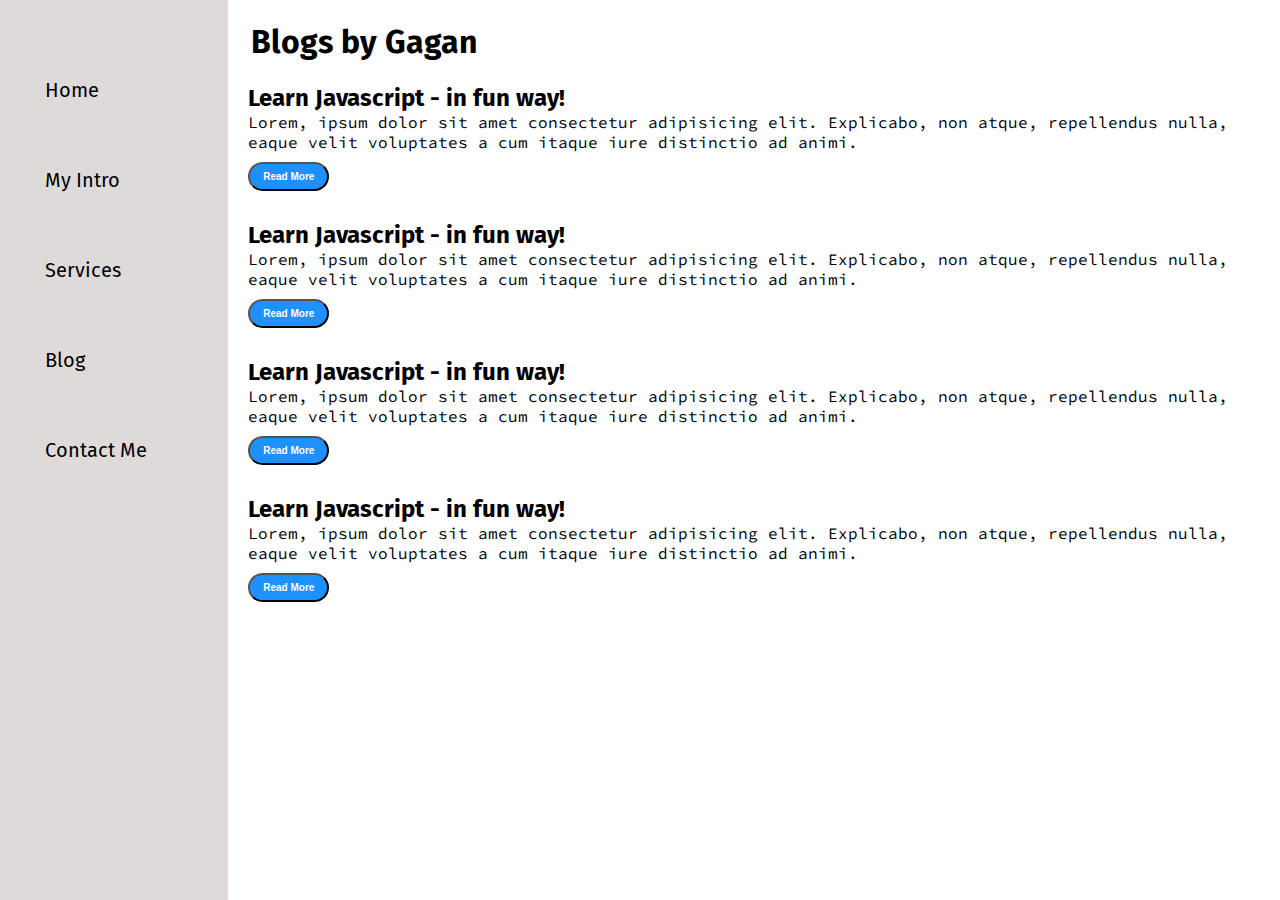
<file: blog.html>
<!DOCTYPE html>
<html lang="en">
<head>
    <meta charset="UTF-8">
    <meta name="viewport" content="width=device-width, initial-scale=1.0">
    <title>Gagan Garg - web Developer </title>
    <link rel="stylesheet" href="styles.css">
</head>
<body>
    <div class="container">
    <div class="sidebar">
        <nav>
            <ul>
                <li><a href="/">Home</a></li>
                <li><a href="/intro.html">My Intro</a></li>
                <li><a href="/services.html">Services</a></li>
                <li><a href="/blog.html">Blog</a></li>
                <li><a href="/contact.html">Contact Me</a></li>
            </ul>
        </nav>
    </div>
    <div class="main">
        <div class="blogContainer">
            <h1>Blogs by Gagan </h1>
            <div class="blogItem">
                <h2>Learn Javascript - in fun way!</h2>
                <p>Lorem, ipsum dolor sit amet consectetur adipisicing elit. Explicabo, non atque, repellendus nulla, eaque velit voluptates a cum itaque iure distinctio ad animi.</p>
                <button class="btn btn-sm">Read More</button>
            </div>
            <div class="blogItem">
                <h2>Learn Javascript - in fun way!</h2>
                <p>Lorem, ipsum dolor sit amet consectetur adipisicing elit. Explicabo, non atque, repellendus nulla, eaque velit voluptates a cum itaque iure distinctio ad animi.</p>
                <button class="btn btn-sm">Read More</button>
            </div>
            <div class="blogItem">
                <h2>Learn Javascript - in fun way!</h2>
                <p>Lorem, ipsum dolor sit amet consectetur adipisicing elit. Explicabo, non atque, repellendus nulla, eaque velit voluptates a cum itaque iure distinctio ad animi.</p>
                <button class="btn btn-sm">Read More</button>
            </div>
            <div class="blogItem">
                <h2>Learn Javascript - in fun way!</h2>
                <p>Lorem, ipsum dolor sit amet consectetur adipisicing elit. Explicabo, non atque, repellendus nulla, eaque velit voluptates a cum itaque iure distinctio ad animi.</p>
                <button class="btn btn-sm">Read More</button>
            </div>
        
        </div>
    </div>
</div>    
</body>
</html>
</file>
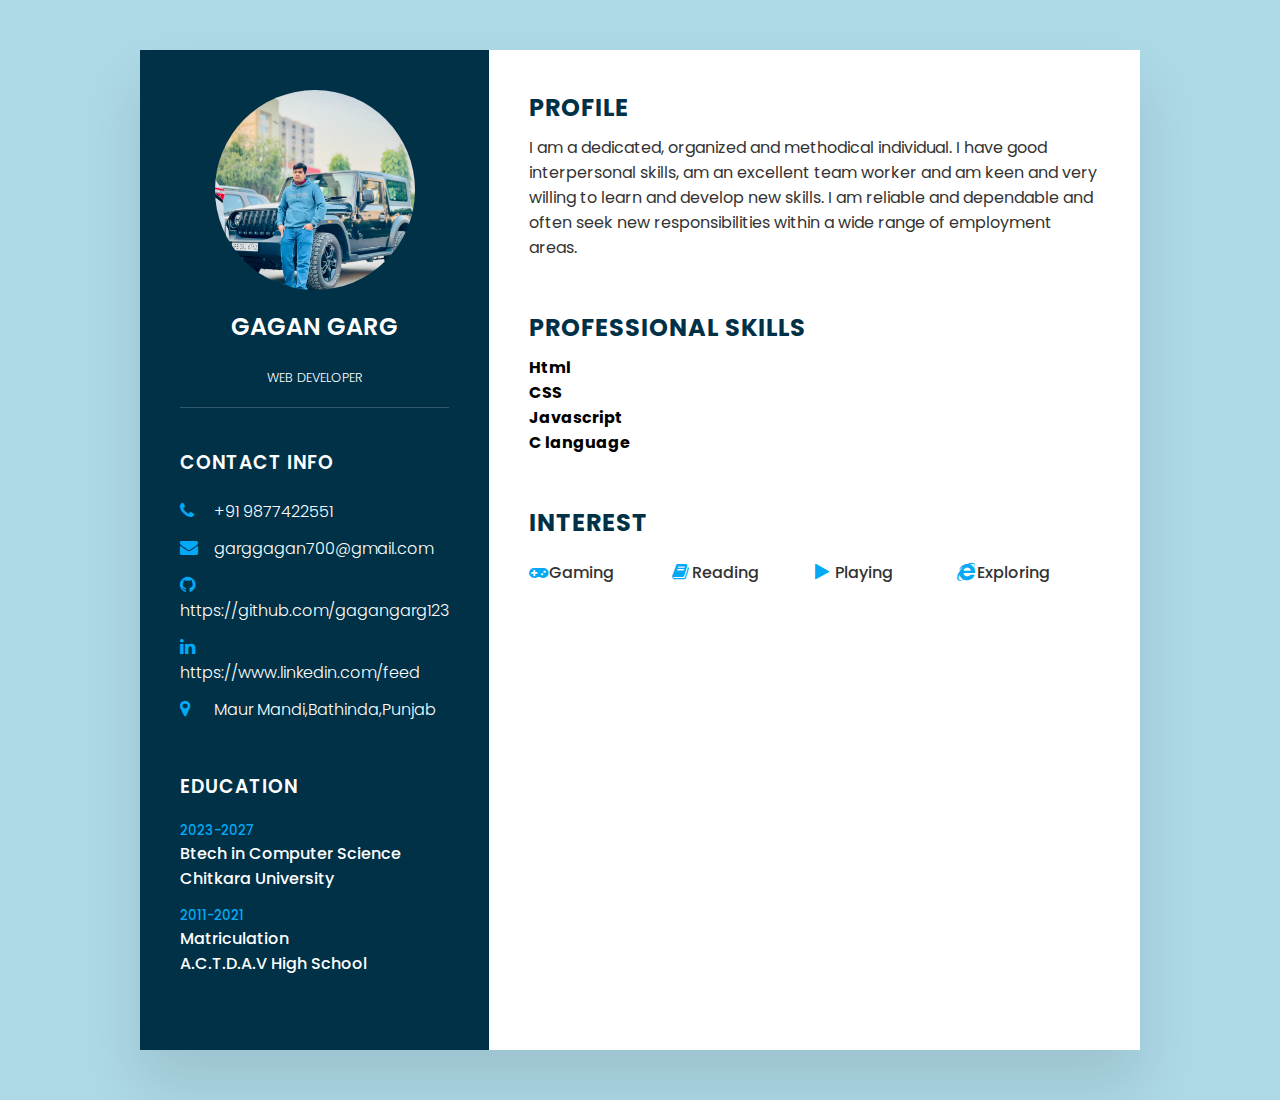
<file: cv.html>
<!DOCTYPE html>
<html lang="en">
<head>
    <meta charset="UTF-8">
    <meta name="viewport" content="width=device-width, initial-scale=1.0">
    <title>Document</title>
    <link rel="stylesheet" href="https://cdnjs.cloudflare.com/ajax/libs/font-awesome/4.7.0/css/font-awesome.css" integrity="sha512-5A8nwdMOWrSz20fDsjczgUidUBR8liPYU+WymTZP1lmY9G6Oc7HlZv156XqnsgNUzTyMefFTcsFH/tnJE/+xBg==" crossorigin="anonymous" referrerpolicy="no-referrer" />

    <link rel="stylesheet" type="text/css" href="cv.css">
</head>
<body>
    <div class="container">
        <div class="left_side">
            <div class="profileText">
                <div class="imgBx">
                    <img src="dev.jpg">
                </div>
                <h2>Gagan Garg</h2><br><span>WEB DEVELOPER</span>
            </div>

            <div class="contactInfo">
                <h3 class="title">Contact Info</h3>
                <ul>
                    <li>
                        <span class="icon"><i class="fa fa-phone" aria-hidden="true"></i></span>
                        <span class="text">+91 9877422551</span>
                    </li>
                    <li>
                        <span class="icon"><i class="fa fa-envelope" aria-hidden="true"></i></span>
                        <span class="text">garggagan700@gmail.com</span>
                    </li>
                    <li>
                        <span class="icon"><i class="fa fa-github" aria-hidden="true"></i></span>
                        <span class="text">https://github.com/gagangarg123</span>
                    </li>
                    <li>
                        <span class="icon"><i class="fa fa-linkedin" aria-hidden="true"></i></span>
                        <span class="text">https://www.linkedin.com/feed</span>
                    </li>
                    <li>
                        <span class="icon"><i class="fa fa-map-marker" aria-hidden="true"></i></span>
                        <span class="text">Maur Mandi,Bathinda,Punjab</span>
                    </li>
                </ul>
            </div>


            <div class="contactInfo education">
                <h3 class="title">Education</h3>
                <ul>
                    <li>
                        <h5>2023-2027</h5>
                        <h4>Btech in Computer Science</h4>
                        <h4>Chitkara University</h4>
                    </li>

                    <li>
                        <h5>2011-2021</h5>
                        <h4>Matriculation</h4>
                        <h4>A.C.T.D.A.V High School</h4>
                    </li>
                </ul>
            </div>

            
        </div>
        <div class="right_side">
            <div class="about">
                <h2 class="title2">PROFILE</h2>
                <p>I am a dedicated, organized and methodical individual. I have good interpersonal skills, am an excellent team worker and am keen and very willing to learn and develop new skills. I am reliable and dependable and often seek new responsibilities within a wide range of employment areas.</p>
            </div>

            <div class="about Skills">
                <h2 class="title2">Professional Skills</h2>
                <div class="box">
                    <h4>
                        Html
                    </h4>
                    <div class="percent"></div>
                </div>
                <div class="box">
                    <h4>
                        CSS
                    </h4>
                    <div class="percent"></div>
                </div>
                <div class="box">
                    <h4>
                        Javascript
                    </h4>
                    <div class="percent"></div>
                </div>
                <div class="box">
                    <h4>
                        C language
                    </h4>
                    <div class="percent"></div>
                </div>
            </div>


            <div class="about interest">
                <h2 class="title2">Interest</h2>
                <ul>
                    <li><i class="fa fa-gamepad" aria-hidden="true"></i>Gaming</li>
                <li><i class="fa fa-book" aria-hidden="true"></i>Reading</li>
            <li><i class="fa fa-play" aria-hidden="true"></i>Playing</li>
        <li><i class="fa fa-internet-explorer" aria-hidden="true"></i>Exploring</li>
                    </ul>
            </div>
        </div>

    </div>
</body>
</html>
</file>
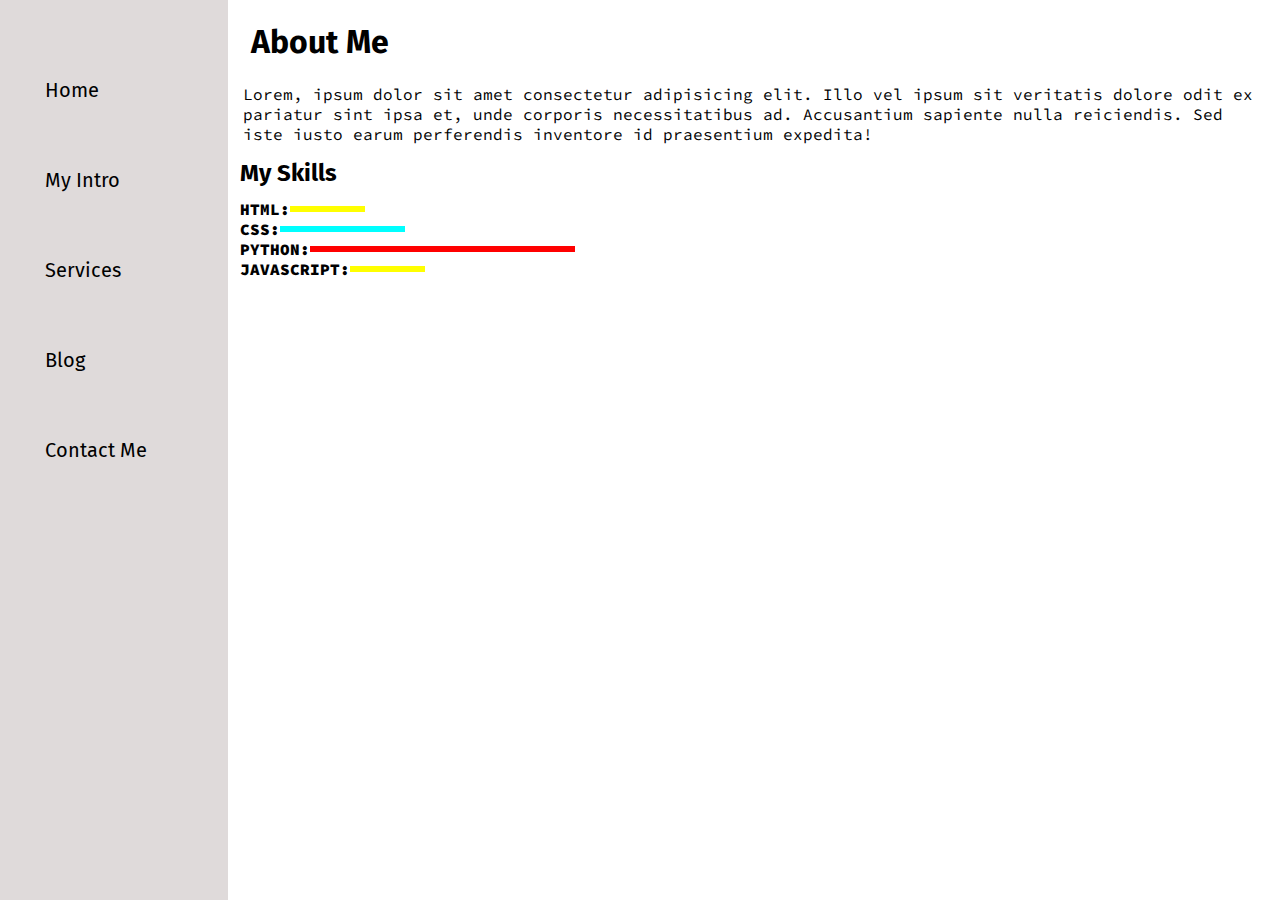
<file: intro.html>
<!DOCTYPE html>
<html lang="en">
<head>
    <meta charset="UTF-8">
    <meta name="viewport" content="width=device-width, initial-scale=1.0">
    <title>Gagan Garg - web Developer </title>
    <link rel="stylesheet" href="styles.css">
</head>
<body>
    <div class="container">
    <div class="sidebar">
        <nav>
            <ul>
                <li><a href="/">Home</a></li>
                <li><a href="/intro.html">My Intro</a></li>
                <li><a href="/services.html">Services</a></li>
                <li><a href="/blog.html">Blog</a></li>
                <li><a href="/contact.html">Contact Me</a></li>
            </ul>
        </nav>
    </div>
    <div class="main">
        <div class="intro">
            <h1>About Me</h1>
            <p>Lorem, ipsum dolor sit amet consectetur adipisicing elit. Illo vel ipsum sit veritatis dolore odit ex pariatur sint ipsa et,
                 unde corporis necessitatibus ad. Accusantium sapiente nulla reiciendis. Sed iste iusto earum perferendis inventore id praesentium expedita!
            </p>
            <h2>My Skills</h2>
            <div class="skillcontainer">
              <div class="skillItem"> HTML:   <div class="skill t5"></div></div>
              <div class="skillItem"> CSS:   <div class="skill fifty"></div></div>
              <div class="skillItem"> PYTHON:   <div class="skill"></div></div>
              <div class="skillItem"> JAVASCRIPT:   <div class="skill t5"></div></div>
            </div>


           
        </div>
    </div>
</div>    
</body>
</html>
</file>
<file: styles.css>
@import url('https://fonts.googleapis.com/css2?family=Fira+Sans&display=swap');
@import url('https://fonts.googleapis.com/css2?family=Source+Code+Pro:wght@300&display=swap');
*{
    margin:0;
    padding:0;
}

.sidebar{
  /* background-color: red;*/
  background-color: rgb(223,218,218);
    width:250px;
    font-family: 'Fira Sans',sans-serif;
    height: 100vh;
}

.sidebar nav{
    padding:45px;
}

.sidebar nav li{
    list-style: none;
    font-size: 20px;
    padding: 33px 0;

}

.sidebar nav li a{
    text-decoration: none;
    color:black;
}
.main{
/*background-color: yellow;*/
width:90vw;
}
.container
{
    display:flex;
}
.infoContainer
{
    /*background-color: rgb(202, 9,128);*/
    height: 58vh;
    width: 80vw;
    margin:144px auto;
    display: flex;
    justify-content: space-around;

}

.devInfo{

    display: flex;
    justify-content: center;
    flex-direction: column;
    font-family: 'Source Code Pro' ,monospace;
}

.hello{
      font-size: 65px;

}

.name{
      font-size: 50px;
      font-weight: bold;
      font-family: 'Fira Sans',sans-serif;
}

.about{
     font-size: 45px;
}

.moreabout{
    font-size: 22px;
    margin-top:23px;

    font-family: 'Fira Sans',sans-serif;
}

.buttons{
    margin-top: 34px;
}
.btn{
    padding: 9px 14px;
    border-radius: 22px;
    color:white;
    background-color: dodgerblue;
    font-weight: bold;
    font-size: 21px;
    margin:0 3px;
    cursor:pointer;
}

.btn-sm{
    font-size: 10px;
    padding:7px 13px;
    margin:10px 0;
}

.btn:hover{
    color:dodgerblue;
    background-color:white;

}
.devPic img{
    height:58vh;

}

.contactform{
    padding-top: 144px;
    padding: 0 34px;
    font-family: 'Fira Sans',sans-serif;
}

.contactform h1{
    font-family: 'Source Code Pro' ,monospace;
    padding:12px 0;
}

.contactform form div{
    padding: 10px 0;
    display: flex;
    flex-direction: column;
}
.contactform form div input{
    width:26vw;
    border-radius: 5px;
    margin:6px 0 0 0;
    padding:3px;
     
}

#emailHelp{
    font-size: 8px;
    color:midnightblue;
    margin:0 5px;
}

#form-check{
flex-direction: row;
}

#form-check input{
    width:24px;
    margin: 3px 0;

}
.blogItem{
    margin : 20px;
    font-family: 'Fira Sans',sans-serif;
}

 h1{
    font-family: 'Fira Sans',sans-serif;
    margin: 23px;
}

p{
font-family:'Source Code Pro' ,monospace; ;
}

.intro h2{
    font-family: 'Fira Sans',sans-serif;
    margin:0 12px;
}
.intro p{
    font-family:'Source Code Pro' ,monospace;    
    margin:15px;
}

.skillcontainer
{
    padding: 12px;
}
.skill
{
    width:265px;
    height:6px;
    background-color: red;
}
.skillItem{
    display: flex;
    align-items: center;
    font-family:'Source Code Pro' ,monospace;    
    font-weight: 900;
}

.hundred{
    width:265px;
    background-color: yellow;
}
.fifty
{
    width:125px;
    background-color: aqua;
}
.t5{
    width: 75px;
    background-color: yellow;
}
</file>
<file: cv.css>
@import url('https://fonts.googleapis.com/css?family=Poppins:200,300,400,500,600,700,800,900&display=swap');
*{
    margin: 0;
    padding: 0;
    box-sizing: border-box;
    font-family: 'Poppins',sans-serif;
}
body{
    background: lightblue;
    display: flex;
    justify-content: center;
    align-items: center;
    min-height: 100vh;
}
.container{
    position: relative;
    width: 100%;
    max-width: 1000px;
    min-height: 1000px;
    background: #fff;
    margin: 50px;
    display: grid;
    grid-template-columns: 1fr 2fr;
    box-shadow: 0 35px 55px rgba(0,0,0,0.1);
}
.container .left_side
{
    position: relative;
    background: #003147;
    padding: 40px;

}

.profileText{
    position: relative;
    display: flex;
    flex-direction: column;
    align-items: center;
    padding-bottom: 20px;
    border-bottom: 1px solid rgba(255,255,255,0.2);
}

.profileText .imgBx
{
    position: relative;
    width:200px;
    height:200px;
    border-radius: 50%;
    overflow: hidden;
}

.profileText .imgBx img
{
position: absolute;
top:0;
left:0;
width:100%;
height:100%;
object-fit: cover;

}

.profileText h2{
    color:#fff;
    font-size: 1.5em;
    margin-top: 20px;
    text-transform: uppercase;
    text-align: center;
    font-weight: 600;
    line-height: 1.4em;

}
.profileText span{
    color:#fff;
    font-size: 0.8em;
    font-weight: 300;
}


.container .right_side
{
    position: relative;
    background: #fff;
    padding: 40px;

}

.contactInfo{
    padding-top: 40px;
}

.title{
    color:#fff;
    text-transform: uppercase;
    font-weight:600 ;
    letter-spacing: 1px;
    margin-bottom: 20px;
}

.contactInfo ul{
    position: relative;
}

.contactInfo ul li{
    position: relative;
    margin:10px 0;
    list-style: none;
    cursor:pointer;

}

.contactInfo ul li .icon
{
    display: inline-block;
    width:30px;
    font-size: 18px;
    color:#03a9f4;

}

.contactInfo ul li span{
    color:#fff;
    font-weight: 300;

}

.contactInfo.education li{

margin-bottom: 15px;

}
.contactInfo.education h5{
    color:#03a9f4;
    font-weight: 500;

}
.contactInfo.education h4{
    color:#fff;
    font-weight: 500;


}

.container .right_side{
    position: relative;
    background: #fff;
    padding:40px;
}

.about{
    margin-bottom:50px ;
}

.about:last-child
{
    margin-bottom: 0;
}
.title2{
    color:#003147;
    text-transform: uppercase;
    letter-spacing: 1px;
    margin-bottom: 10px;
}

p{
    color:#333;
}

.skills .box
{
position: relative;
width:100%;
display: grid;
grid-template-columns:150px 1fr ;
justify-content: center;
align-items: center;
}


.skills .box h4{
    text-transform: uppercase;
    color:#848c99;
    font-weight: 500;

}

.skills .box  .percent
{
    position:relative;
    width:100%;
    height:10px;
    background: #f00;


}
.interest ul{
    display: grid;
    grid-template-columns: repeat(4,1fr);
}

.interest ul li {
    list-style: none;
    color:#333;
    font-weight: 500;
    margin:10px 0;
}

.interest ul li .fa 
{
    color:#03a9f4;
    font-size: 18px;
    width:20px;
}
</file>
